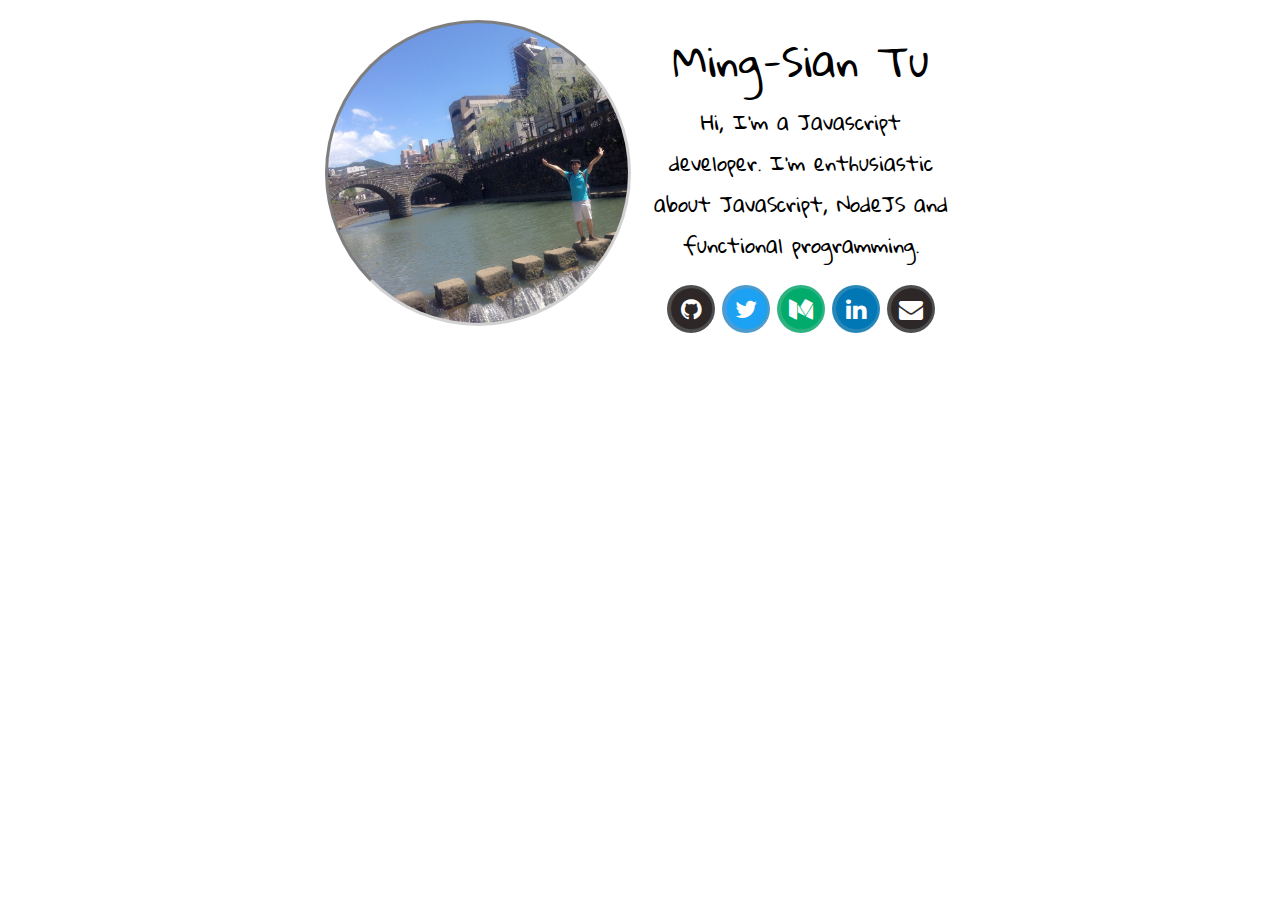
<file: index.html>
<!DOCTYPE html>
<html lang="en">
<head>
  <meta charset="UTF-8">
  <meta name="viewport" content="width=device-width, initial-scale=1.0">

  <title>MichaelQQ.com</title>

  <link href="https://fonts.googleapis.com/css?family=Gloria+Hallelujah|Pangolin" rel="stylesheet">
  <link rel="stylesheet" href="font-awesome/css/font-awesome.min.css">

  <style media="screen">
    body {
      width: 100%;
      height: 100%;
    }
  
    .profile {
      position: relative;
      margin: 20px auto;
      text-align: center;
      max-width: 650px;
      display: flex;
      justify-content: center;
      flex-flow: row wrap;
      flex-wrap: wrap;
    }

    .profile-image {
      width: 300px;
      height: 300px;
      border: 3px inset #d2d2d2;
      border-radius: 100%;
      background-image: url('images/head.jpg');
      background-size: cover;
    }

    .profile-data {
      font-family: 'Gloria Hallelujah', cursive;
      display: flex;
      flex-direction: column;
      justify-content: center;
      padding: 0 20px;
    }

    .profile-title {
      font-size: 40px;
      margin-bottom: 0;
    }

    .profile-intro p {
      margin-top: 0;
      padding: 0;
      font-size: 20px;
      max-width: 300px;
    }

    .profile-social a {
      color: black;
      text-decoration: none;
    }
    
    .profile-social span {
      font-size: 1.5em;
    }
    
    main {
      font-family: 'Pangolin', cursive;
      max-width: 960px;
      margin: 0 auto;
      padding: 0 20px;
    }
    
    main * {
      color: black;
      text-decoration: none;
    }
  </style>
  
  <script>
    (function(i,s,o,g,r,a,m){i['GoogleAnalyticsObject']=r;i[r]=i[r]||function(){
    (i[r].q=i[r].q||[]).push(arguments)},i[r].l=1*new Date();a=s.createElement(o),
    m=s.getElementsByTagName(o)[0];a.async=1;a.src=g;m.parentNode.insertBefore(a,m)
    })(window,document,'script','https://www.google-analytics.com/analytics.js','ga');

    ga('create', 'UA-70121981-2', 'auto');
    ga('send', 'pageview');

  </script>
</head>
<body>
  <header class="profile">
    <div class="profile-image"></div>
    <div class="profile-data">
      <div class="profile-title">Ming-Sian Tu</div>
      <div class="profile-intro">
        <p>Hi, I'm a Javascript developer. I'm enthusiastic about JavaScript, NodeJS and functional programming.</p>
      </div>
      <div class="profile-social">
        <a href="https://github.com/MichaelQQ">
          <span class="fa-stack fa-2x">
            <i class="fa fa-circle fa-stack-2x" style="color: #2d2727; background: #4e4e4e; border-radius: 100%;"></i>
            <i class="fa fa-github fa-stack-1x fa-inverse" data-social="github"></i>
          </span>
        </a>
        <a href="https://twitter.com/MichaelTu10">
          <span class="fa-stack fa-2x">
            <i class="fa fa-circle fa-stack-2x" style="color: #1da1f2; background: #4e9cce; border-radius: 100%;"></i>
            <i class="fa fa-twitter fa-stack-1x fa-inverse" data-social="twitter"></i>
          </span>
        </a>
        <a href="https://medium.com/@MichaelQQ">
          <span class="fa-stack fa-2x">
            <i class="fa fa-circle fa-stack-2x" style="color: #01ab6c; background: #2db381; border-radius: 100%;"></i>
            <i class="fa fa-medium fa-stack-1x fa-inverse" data-social="medium"></i>
          </span>
        </a>
        <a href="https://www.linkedin.com/in/michaelqq/">
          <span class="fa-stack fa-2x">
            <i class="fa fa-circle fa-stack-2x" style="color: #0177b5; background: #2787b9; border-radius: 100%;"></i>
            <i class="fa fa-linkedin fa-stack-1x fa-inverse" data-social="linkedin"></i>
          </span>
        </a>
        <a href="mailto:mr.tu@michaelqq.com">
          <span class="fa-stack fa-2x">
            <i class="fa fa-circle fa-stack-2x" style="color: #2d2727; background: #4e4e4e; border-radius: 100%;"></i>
            <i class="fa fa-envelope fa-stack-1x fa-inverse" data-social="mail"></i>
          </span>
        </a>
      </div>
    </div>
  </header>

  <!-- <main>
    <section>
      <h2>Projects</h2>
      <ul>
        <li>
          <h3><a href="https://github.com/MichaelQQ/dbfstream">dbfstream <i class="fa fa-github"></i></a></h3>
          <p>
            This is a stream base .dbf Parser Based on https://github.com/tamtakoe/node-dbf
          </p>
        </li>
      </ul>
    </section>
  </main> -->
  
  <script type="text/javascript">
    document.querySelector('header').addEventListener('click', function (e) {
      e.target.dataset.social && ga('send', 'event', 'Button', 'click', e.target.dataset.social);
    });
  </script>
</body>
</html>
</file>
